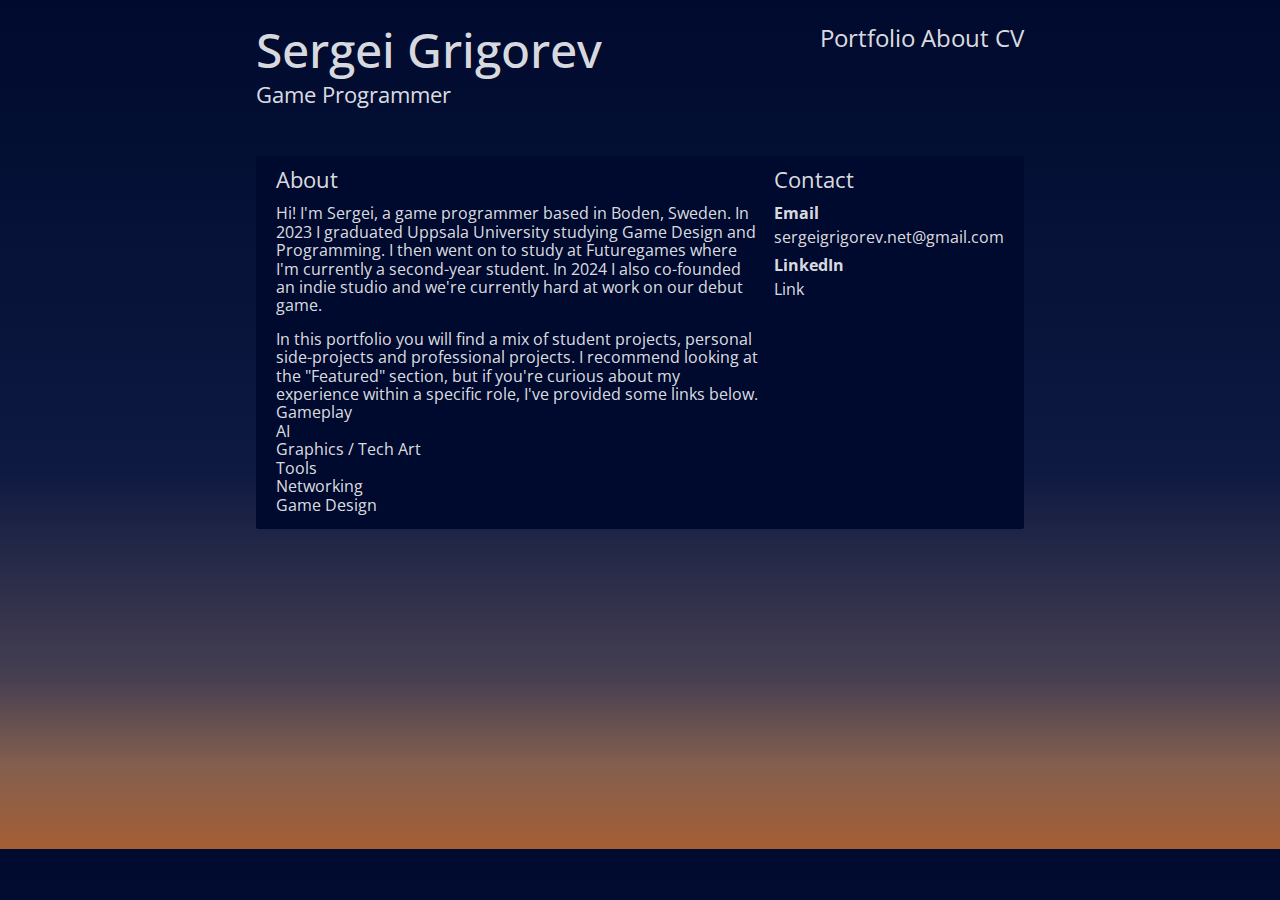
<file: pages/about.html>
<!DOCTYPE html>
<html lang="en">
    <head>
        <meta charset="utf-8">
        <title>Sergei Grigorev</title>
        <link rel="stylesheet" href="/styles/main.css">
        <link rel="stylesheet" href="/styles/project.css">
        <link rel="stylesheet" href="/styles/about.css">
        <link rel="icon" type="image/x-icon" href="/assets/favicon.ico">
        <link rel="preconnect" href="https://fonts.googleapis.com">
        <link rel="preconnect" href="https://fonts.gstatic.com" crossorigin>
        <link rel="stylesheet" href="https://fonts.googleapis.com/css2?family=Open+Sans:ital,wght@0,300..800;1,300..800&display=swap">
    </head>

    <body>
        <header>
            <div>
                <h1 class="title">Sergei Grigorev</h1>
                <h3 class="subtitle">Game Programmer</h3>
            </div>
            
            <nav>
                <a href="/index.html">Portfolio</a>
                <a href="about.html">About</a>
                <a href="/assets/CV.pdf" target="_blank">CV</a>
            </nav>
        </header>

        <div class="content">
            <div id="about">
                <div>
                    <h3 class="section-title">About</h3>
                    <p>
                        Hi! I'm Sergei, a game programmer based in Boden, Sweden. In 2023 I graduated Uppsala University studying Game Design and Programming. I then went on to study at Futuregames where I'm currently a second-year student. In 2024 I also co-founded an indie studio and we're currently hard at work on our debut game.
                    </p>
                    <p style="margin-top: 15px">
                        In this portfolio you will find a mix of student projects, personal side-projects and professional projects. I recommend looking at the "Featured" section, but if you're curious about my experience within a specific role, I've provided some links below. 
                    </p>
                    <p>Gameplay</p>
                    <p>AI</p>
                    <p>Graphics / Tech Art</p>
                    <p>Tools</p>
                    <p>Networking</p>
                    <p>Game Design</p>
                </div>
                <div>
                    <h3 class="section-title">Contact</h3>
                    <p style="font-weight: 700; margin-bottom: 5px;">Email</p>
                    <p style="margin-bottom: 10px;">sergeigrigorev.net@gmail.com</p>
                    <p style="font-weight: 700;  margin-bottom: 5px;">LinkedIn </p>
                    <a  style="margin-bottom: 10px;" href="https://www.linkedin.com/in/sergei-grigorev-b1b1b0256/" target="_blank">Link</a>
                </div>
            </div>
            
            
        </div>

        <footer>
        </footer>
    </body>
</html>
</file>
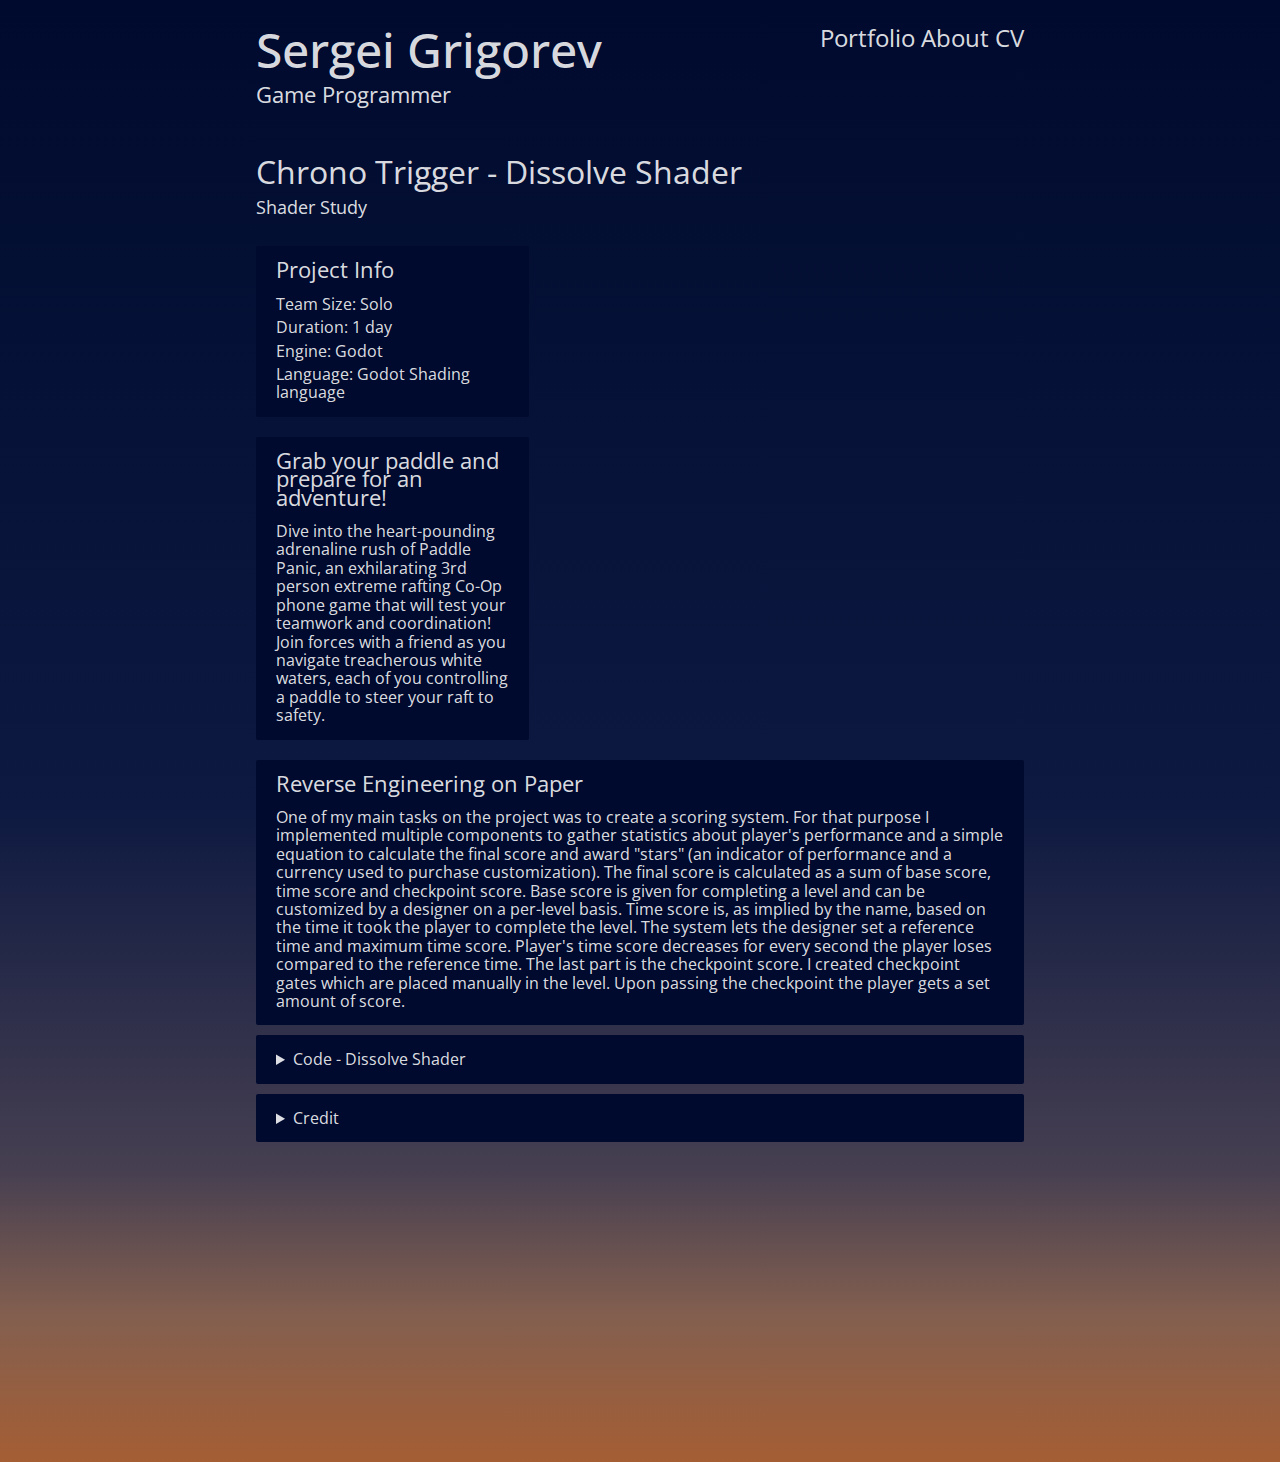
<file: pages/chrono-trigger-dissolve-shader.html>
<!DOCTYPE html>
<html lang="en">
    <head>
        <meta charset="utf-8">
        <title>Sergei Grigorev</title>
        <link rel="stylesheet" href="/styles/main.css">
        <link rel="stylesheet" href="/styles/project.css">
        <link rel="icon" type="image/x-icon" href="/assets/favicon.ico">
        <link rel="preconnect" href="https://fonts.googleapis.com">
        <link rel="preconnect" href="https://fonts.gstatic.com" crossorigin>
        <link rel="stylesheet" href="https://fonts.googleapis.com/css2?family=Open+Sans:ital,wght@0,300..800;1,300..800&display=swap">
    </head>

    <body>
        <header>
            <div>
                <h1 class="title">Sergei Grigorev</h1>
                <h3 class="subtitle">Game Programmer</h3>
            </div>
            
            <nav>
                <a href="/index.html">Portfolio</a>
                <a href="about.html">About</a>
                <a href="/assets/CV.pdf" target="_blank">CV</a>
            </nav>
        </header>

        <h2>Chrono Trigger - Dissolve Shader</h2>
        <h3 id="game-subtitle">Shader Study</h3>
        
        <div class="content">
            <div id="first-block">
                <div id="project-overview">
                    <div class="grid-item" style="margin-top: 0;">
                        <h3 class="section-title">Project Info</h3>
                        <p style="margin-top: 5px;">Team Size: Solo</p>
                        <p style="margin-top: 5px;">Duration: 1 day</p>
                        <p style="margin-top: 5px;">Engine: Godot</p>
                        <p style="margin-top: 5px;">Language: Godot Shading language</p>
                    </div>

                    <div class="grid-item" style="margin-top: 0;">
                        <h3 class="section-title">Grab your paddle and prepare for an adventure!</h3>
                        <p>
                            Dive into the heart-pounding adrenaline rush of Paddle Panic, an exhilarating 3rd person extreme rafting Co-Op phone game that will test your teamwork and coordination! Join forces with a friend as you navigate treacherous white waters, each of you controlling a paddle to steer your raft to safety.
                        </p>
                    </div>
                </div>
            
                <div id="trailer">
                    <iframe class="media" width="640" height="360" src="https://www.youtube-nocookie.com/embed/dKOPEOl-oMg?si=D6gAn07_azBxQZMw" title="YouTube video player" frameborder="0" allow="accelerometer; autoplay; clipboard-write; encrypted-media; gyroscope; picture-in-picture; web-share" referrerpolicy="strict-origin-when-cross-origin" allowfullscreen></iframe>
                </div>
            </div>
            
            
            <div class="grid-item">
                <h3 class="section-title">Reverse Engineering on Paper</h3>
                <p>
                    One of my main tasks on the project was to create a scoring system. For that purpose I implemented multiple components to gather statistics about player's performance and a simple equation to calculate the final score and award "stars" (an indicator of performance and a currency used to purchase customization). The final score is calculated as a sum of base score, time score and checkpoint score. Base score is given for completing a level and can be customized by a designer on a per-level basis. Time score is, as implied by the name, based on the time it took the player to complete the level. The system lets the designer set a reference time and maximum time score. Player's time score decreases for every second the player loses compared to the reference time. The last part is the checkpoint score. I created checkpoint gates which are placed manually in the level. Upon passing the checkpoint the player gets a set amount of score.
                </p>
            </div>
            
            <div class="grid-item">
                <details>
                    <summary>Code - Dissolve Shader</summary>
                    <pre class="code-snippet">
                        <code>
shader_type canvas_item;

uniform float _Opacity;
uniform sampler2D _DissolveTexture;

float dissolve(vec2 uv, float opacity)
{
	vec2 size = vec2(textureSize(_DissolveTexture, 0));
	float mask = texture(_DissolveTexture, mod(uv, size) / size).x;
	return step(mask, opacity);
}

void fragment()
{
	COLOR = texture(TEXTURE, UV);
	COLOR.r += 1.0 - _Opacity;
	COLOR *= dissolve(UV / TEXTURE_PIXEL_SIZE, _Opacity);
}
                        </code>
                    </pre>  
                </details>
            </div>
            <div class="grid-item">
                <details>
                    <summary>Credit</summary>
                    <p>Dragon sprites - Stephen "Redshrike" Challener, MrBeast, Surt, Blarumyrran, Sharm, Zabin</p>
                </details>
            </div> 
        </div>

        <footer>
        </footer>
    </body>
</html>
</file>
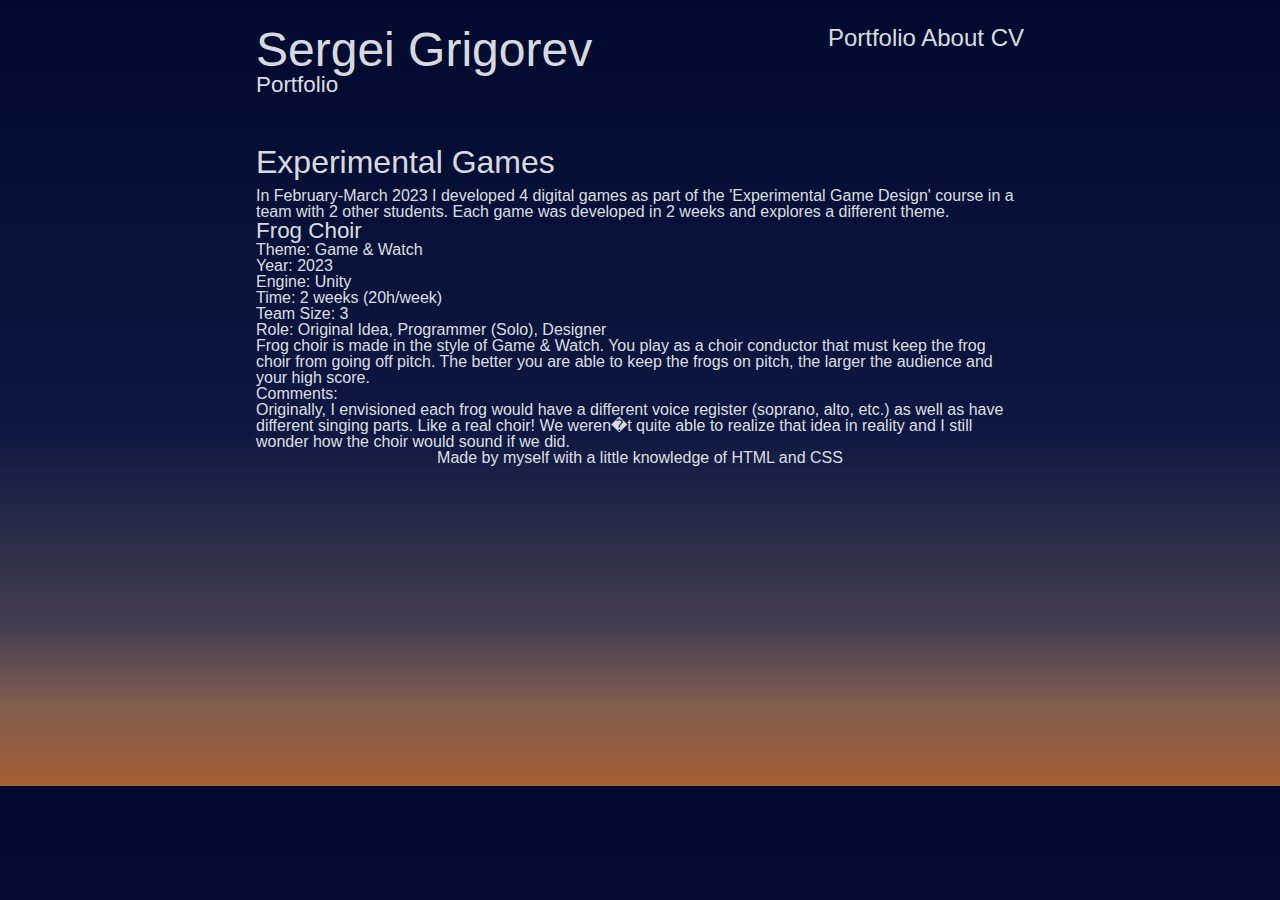
<file: pages/experimental-games.html>
<!DOCTYPE html>
<html lang="en">
    <head>
        <meta charset="utf-8">
        <link rel="stylesheet" href="../styles/main.css">
        <title>Experimental Games | Sergei Grigorev</title>
    </head>

    <body>
        <header class="container">
            <div class="title">
                <h1>Sergei Grigorev</h1>
                <h3>Portfolio</h3>  
            </div>
            
            <nav>
                <a href="index.html">Portfolio</a>
                <a href="pages/about.html">About</a>
                <a href="/assets/CV.pdf" target="_blank">CV</a>
            </nav>
        </header>

        <section class="container">
            <h2>Experimental Games</h2>
            <p>In February-March 2023 I developed 4 digital games as part of the 'Experimental Game Design' course in a team with 2 other students. Each game was developed in 2 weeks and explores a different theme.</p>
            <h3>Frog Choir</h3>
            <h4>Theme: Game & Watch</h4>
            <div class = "project_info">
                <p>Year: 2023</p>
                <p>Engine: Unity</p>
                <p>Time: 2 weeks (20h/week)</p>
                <p>Team Size: 3</p>
                <p>Role: Original Idea, Programmer (Solo), Designer</p>
            </div>
            <p>Frog choir is made in the style of Game & Watch. You play as a choir conductor that must keep the frog choir from going off pitch. The better you are able to keep the frogs on pitch, the larger the audience and your high score.</p>
            <h4>Comments:</h4>
            <p>Originally, I envisioned each frog would have a different voice register (soprano, alto, etc.) as well as have different singing parts. Like a real choir! We weren�t quite able to realize that idea in reality and I still wonder how the choir would sound if we did.</p>
        </section>

        <footer class="container">
            <small>Made by myself with a little knowledge of HTML and CSS</small>
        </footer>
    </body>
</html>
</file>
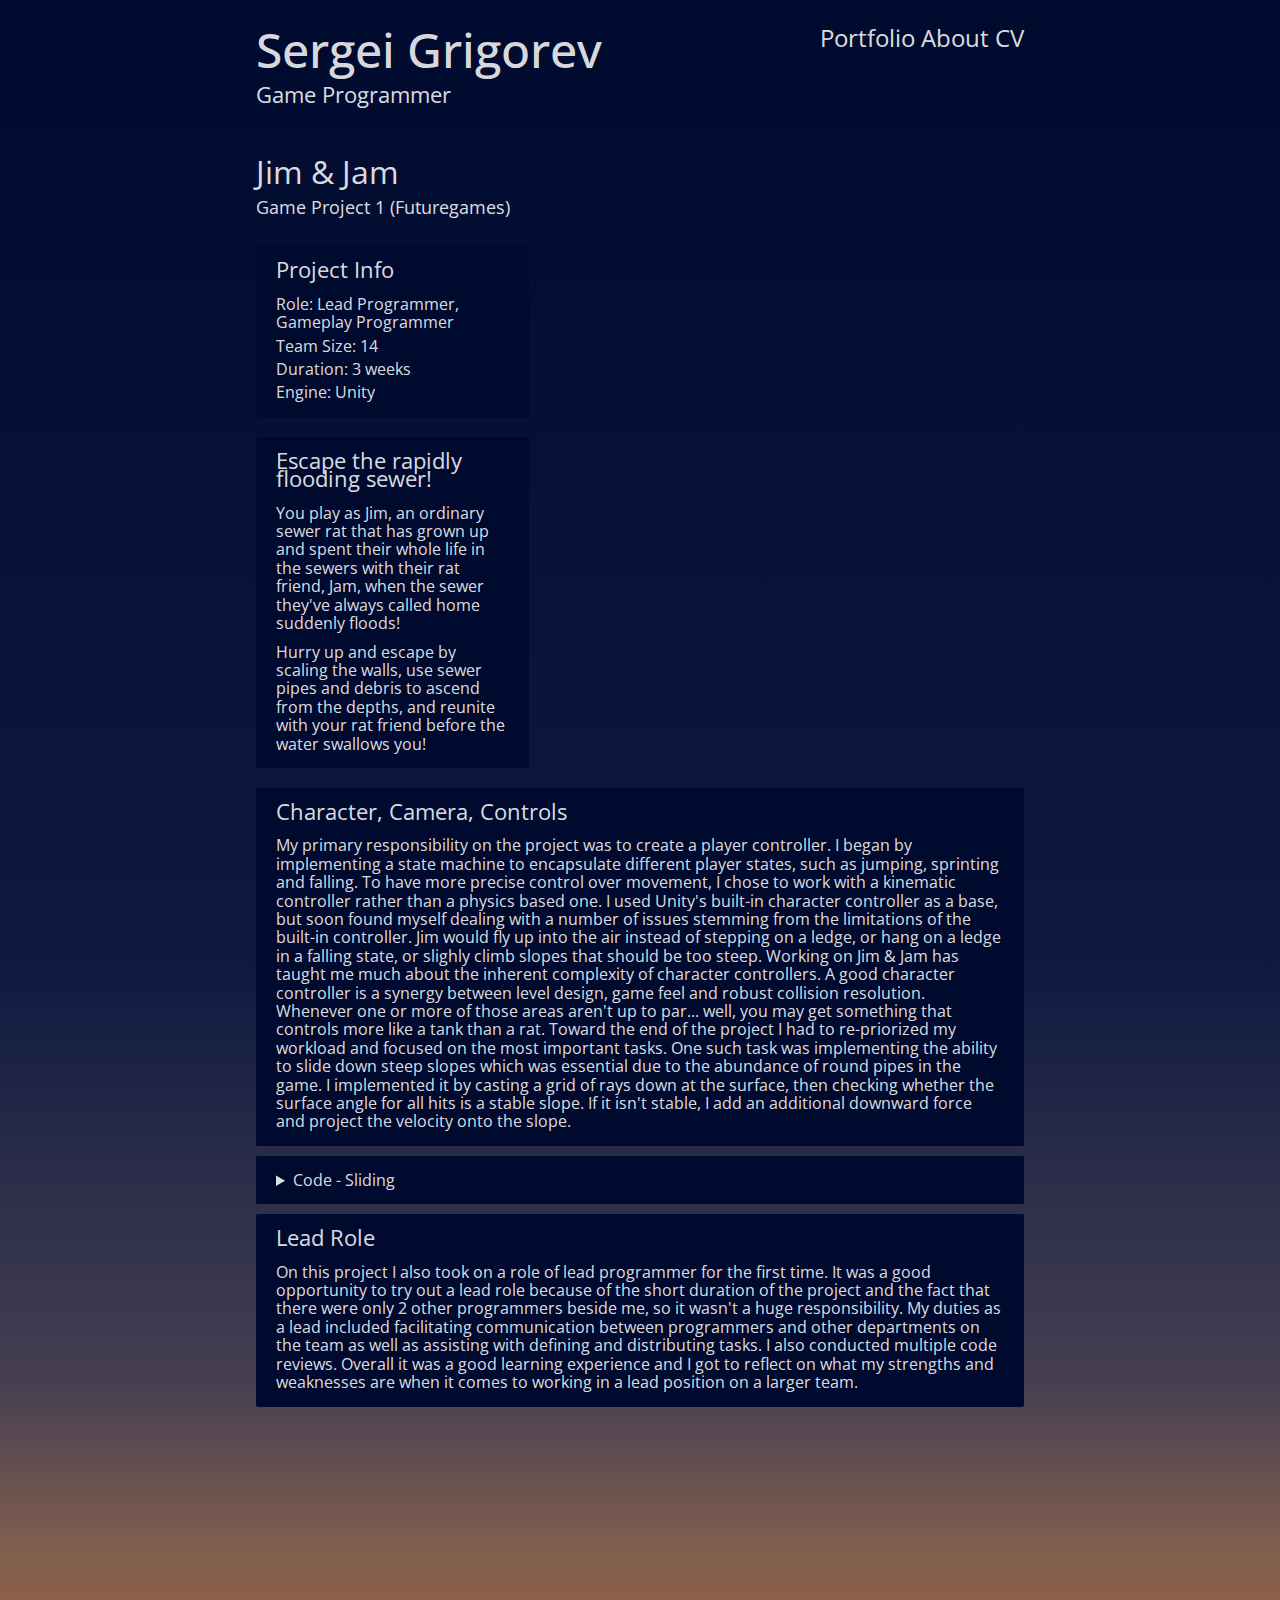
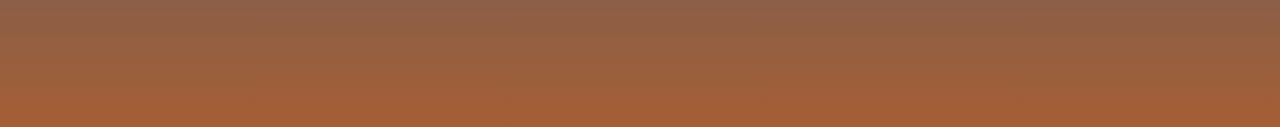
<file: pages/game-project-1.html>
<!DOCTYPE html>
<html lang="en">
    <head>
        <meta charset="utf-8">
        <title>Sergei Grigorev</title>
        <link rel="stylesheet" href="/styles/main.css">
        <link rel="stylesheet" href="/styles/project.css">
        <link rel="icon" type="image/x-icon" href="/assets/favicon.ico">
        <link rel="preconnect" href="https://fonts.googleapis.com">
        <link rel="preconnect" href="https://fonts.gstatic.com" crossorigin>
        <link rel="stylesheet" href="https://fonts.googleapis.com/css2?family=Open+Sans:ital,wght@0,300..800;1,300..800&display=swap">
    </head>

    <body>
        <header>
            <div>
                <h1 class="title">Sergei Grigorev</h1>
                <h3 class="subtitle">Game Programmer</h3>
            </div>
            
            <nav>
                <a href="/index.html">Portfolio</a>
                <a href="about.html">About</a>
                <a href="/assets/CV.pdf" target="_blank">CV</a>
            </nav>
        </header>

        <h2>Jim &amp; Jam</h2>
        <h3 id="game-subtitle">Game Project 1 (Futuregames)</h3>
        
        <div class="content">
            <div id="first-block">
                <div id="project-overview">
                    <div class="grid-item" style="margin-top: 0;">
                        <h3 class="section-title">Project Info</h3>
                        <p>Role: Lead Programmer, Gameplay Programmer</p>
                        <p style="margin-top: 5px;">Team Size: 14</p>
                        <p style="margin-top: 5px;">Duration: 3 weeks</p>
                        <p style="margin-top: 5px;">Engine: Unity</p>
                    </div>

                    <div class="grid-item" style="margin-top: 0;">
                        <h3 class="section-title">Escape the rapidly flooding sewer!</h3>
                        <p>
                            You play as Jim, an ordinary sewer rat that has grown up and spent their whole life in the sewers with their rat friend, Jam, when the sewer they've always called home suddenly floods!
                        </p>
                        <p style="margin-top: 10px;">
                            Hurry up and escape by scaling the walls, use sewer pipes and debris to ascend from the depths, and reunite with your rat friend before the water swallows you!
                        </p>
                    </div>
                </div>
            
                <div id="trailer">
                    <iframe class="media" width="640" height="360" src="https://www.youtube-nocookie.com/embed/W_pp0YUxciI?si=1NSyQzJkNaoNkm8u" title="YouTube video player" frameborder="0" allow="accelerometer; autoplay; clipboard-write; encrypted-media; gyroscope; picture-in-picture; web-share" referrerpolicy="strict-origin-when-cross-origin" allowfullscreen></iframe>
                </div>
            </div>
            
            
            <div class="grid-item">
                <h3 class="section-title">Character, Camera, Controls</h3>
                <p>
                    My primary responsibility on the project was to create a player controller. I began by implementing a state machine to encapsulate different player states, such as jumping, sprinting and falling. To have more precise control over movement, I chose to work with a kinematic controller rather than a physics based one. I used Unity's built-in character controller as a base, but soon found myself dealing with a number of issues stemming from the limitations of the built-in controller. Jim would fly up into the air instead of stepping on a ledge, or hang on a ledge in a falling state, or slighly climb slopes that should be too steep. Working on Jim &amp; Jam has taught me much about the inherent complexity of character controllers. A good character controller is a synergy between level design, game feel and robust collision resolution. Whenever one or more of those areas aren't up to par... well, you may get something that controls more like a tank than a rat. Toward the end of the project I had to re-priorized my workload and focused on the most important tasks. One such task was implementing the ability to slide down steep slopes which was essential due to the abundance of round pipes in the game. I implemented it by casting a grid of rays down at the surface, then checking whether the surface angle for all hits is a stable slope. If it isn't stable, I add an additional downward force and project the velocity onto the slope.  
                </p>
            </div>
            
            <div class="grid-item">
                <details>
                    <summary>Code - Sliding</summary>
                    <pre class="code-snippet">
                        <code>
    private void FixedUpdate()
    {
        isGrounded = IsGrounded();
        isSliding = IsSliding(out var slideNormal);

        ApplyAcceleration(ref velocity, Time.deltaTime);
        ApplyGravity(ref velocity, Time.deltaTime);

        if (isSliding)
        {
            Slide(slideNormal, ref velocity, Time.deltaTime)
        }

        controller.Move(velocity * Time.deltaTime);
        velocity = controller.velocity;
    }
                        </code>
                    </pre>
                    <pre class="code-snippet">
                        <code>
    private void Slide(Vector3 slideNormal, ref Vector3 velocity, float deltaTime)
    {
        velocity.y -= slideForce * deltaTime;
        velocity = Vector3.ProjectOnPlane(velocity, slideNormal);
    }
                        </code>
                    </pre>
                    <pre class="code-snippet">
                        <code>
    private bool IsSliding(out Vector3 slideNormal)
    {
        slideNormal = Vector3.zero;

        if (isGrounded) return false;

        var radius = controller.radius;
        var offset = radius;
        var position = transform.position + new Vector3(0, radius, 0);

        rayBuffer[0] = new Ray(position + new Vector3(-offset, 0, offset), Vector3.down);
        rayBuffer[1] = new Ray(position + new Vector3(0, 0, offset), Vector3.down);
        rayBuffer[2] = new Ray(position + new Vector3(offset, 0, offset), Vector3.down);
        rayBuffer[3] = new Ray(position + new Vector3(-offset, 0, 0), Vector3.down);
        rayBuffer[4] = new Ray(position + new Vector3(0, 0, 0), Vector3.down);
        rayBuffer[5] = new Ray(position + new Vector3(offset, 0, 0), Vector3.down);
        rayBuffer[6] = new Ray(position + new Vector3(-offset, 0, -offset), Vector3.down);
        rayBuffer[7] = new Ray(position + new Vector3(0, 0, -offset), Vector3.down);
        rayBuffer[8] = new Ray(position + new Vector3(offset, 0, -offset), Vector3.down);

        foreach (var ray in rayBuffer)
        {
            int hits = Physics.RaycastNonAlloc(ray, slideCheckHits, slideRayLength, mask);

            for (int i = 0; i &lt; hits; i++)
            {
                float dot = Vector3.Dot(Vector3.up, slideCheckHits[i].normal);
                if (dot &lt; Mathf.Cos(slopeLimit * Mathf.Deg2Rad))
                {
                    slideNormal = slideCheckHits[i].normal;
                    return true;
                }
            }
        }

        return false;
    }
                        </code>
                    </pre>  
                </details>
            </div>
                
            <div class="grid-item">
                <h3 class="section-title">Lead Role</h3>
                <p>On this project I also took on a role of lead programmer for the first time. It was a good opportunity to try out a lead role because of the short duration of the project and the fact that there were only 2 other programmers beside me, so it wasn't a huge responsibility. My duties as a lead included facilitating communication between programmers and other departments on the team as well as assisting with defining and distributing tasks. I also conducted multiple code reviews. Overall it was a good learning experience and I got to reflect on what my strengths and weaknesses are when it comes to working in a lead position on a larger team.</p>
            </div>
        </div>

        <footer>
        </footer>
    </body>
</html>
</file>
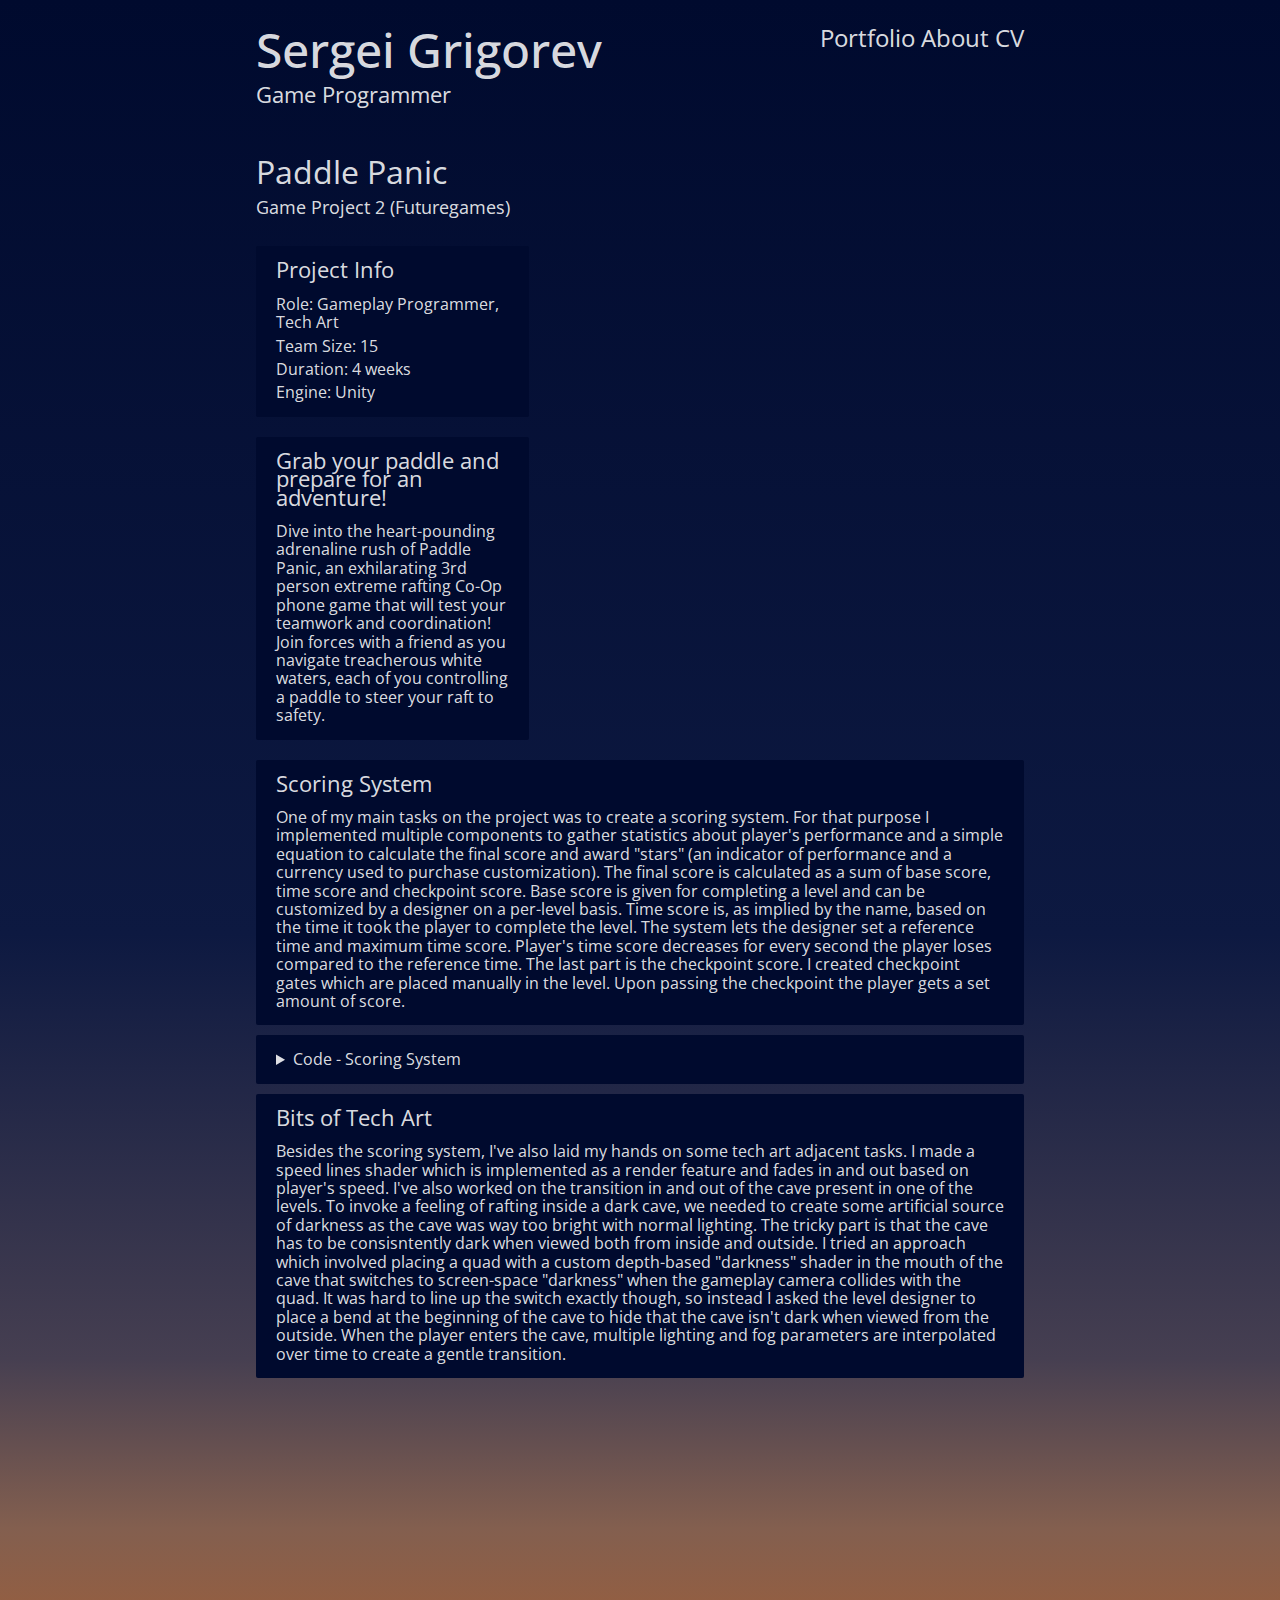
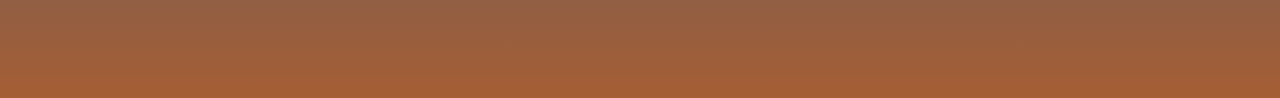
<file: pages/game-project-2.html>
<!DOCTYPE html>
<html lang="en">
    <head>
        <meta charset="utf-8">
        <title>Sergei Grigorev</title>
        <link rel="stylesheet" href="/styles/main.css">
        <link rel="stylesheet" href="/styles/project.css">
        <link rel="icon" type="image/x-icon" href="/assets/favicon.ico">
        <link rel="preconnect" href="https://fonts.googleapis.com">
        <link rel="preconnect" href="https://fonts.gstatic.com" crossorigin>
        <link rel="stylesheet" href="https://fonts.googleapis.com/css2?family=Open+Sans:ital,wght@0,300..800;1,300..800&display=swap">
    </head>

    <body>
        <header>
            <div>
                <h1 class="title">Sergei Grigorev</h1>
                <h3 class="subtitle">Game Programmer</h3>
            </div>
            
            <nav>
                <a href="/index.html">Portfolio</a>
                <a href="about.html">About</a>
                <a href="/assets/CV.pdf" target="_blank">CV</a>
            </nav>
        </header>

        <h2>Paddle Panic</h2>
        <h3 id="game-subtitle">Game Project 2 (Futuregames)</h3>
        
        <div class="content">
            <div id="first-block">
                <div id="project-overview">
                    <div class="grid-item" style="margin-top: 0;">
                        <h3 class="section-title">Project Info</h3>
                        <p>Role: Gameplay Programmer, Tech Art</p>
                        <p style="margin-top: 5px;">Team Size: 15</p>
                        <p style="margin-top: 5px;">Duration: 4 weeks</p>
                        <p style="margin-top: 5px;">Engine: Unity</p>
                    </div>

                    <div class="grid-item" style="margin-top: 0;">
                        <h3 class="section-title">Grab your paddle and prepare for an adventure!</h3>
                        <p>
                            Dive into the heart-pounding adrenaline rush of Paddle Panic, an exhilarating 3rd person extreme rafting Co-Op phone game that will test your teamwork and coordination! Join forces with a friend as you navigate treacherous white waters, each of you controlling a paddle to steer your raft to safety.
                        </p>
                    </div>
                </div>
            
                <div id="trailer">
                    <iframe class="media" width="640" height="360" src="https://www.youtube-nocookie.com/embed/dKOPEOl-oMg?si=D6gAn07_azBxQZMw" title="YouTube video player" frameborder="0" allow="accelerometer; autoplay; clipboard-write; encrypted-media; gyroscope; picture-in-picture; web-share" referrerpolicy="strict-origin-when-cross-origin" allowfullscreen></iframe>
                </div>
            </div>
            
            
            <div class="grid-item">
                <h3 class="section-title">Scoring System</h3>
                <p>
                    One of my main tasks on the project was to create a scoring system. For that purpose I implemented multiple components to gather statistics about player's performance and a simple equation to calculate the final score and award "stars" (an indicator of performance and a currency used to purchase customization). The final score is calculated as a sum of base score, time score and checkpoint score. Base score is given for completing a level and can be customized by a designer on a per-level basis. Time score is, as implied by the name, based on the time it took the player to complete the level. The system lets the designer set a reference time and maximum time score. Player's time score decreases for every second the player loses compared to the reference time. The last part is the checkpoint score. I created checkpoint gates which are placed manually in the level. Upon passing the checkpoint the player gets a set amount of score.
                </p>
            </div>
            
            <div class="grid-item">
                <details>
                    <summary>Code - Scoring System</summary>
                    <pre class="code-snippet">
                        <code>
public class RaceResults : MonoBehaviour
{
    [SerializeField] private RaceTimer timer;
    [SerializeField] private CheckpointScore checkpointScore;
    
    [SerializeField] private List&lt;Star&gt; starTiers;
    [SerializeField] private int baseScore = 1000;
    [SerializeField] private PerfectTime perfectTime;
    [SerializeField] private int scoreLostPerSec;
    
    public RaceData GetResults()
    {
        RaceData raceData;

        raceData.time = GetTime();
        raceData.score = GetScore();
        raceData.stars = GetStars(raceData.score);
        
        Debug.Log($"Time: {raceData.time}");
        Debug.Log($"Score: {raceData.score}");
        Debug.Log($"Stars: {raceData.stars}");

        
        return raceData;
    }

    private string GetTime()
    {
        return timer.Formatted;
    }

    private int GetScore()
    {
        int timeDelta = Mathf.Min(timer.Raw - perfectTime.Raw, 0);
        int timeScore = perfectTime.score - (timeDelta * scoreLostPerSec);
        int totalScore = baseScore + checkpointScore.GetScore() + timeScore;

        return totalScore;
    }

    private int GetStars(int score)
    {
        for (int i = starTiers.Count; i > -1; i--)
        {
            if (score >= starTiers[i-1].score)
                return i;
        }

        return 0;
    }
}
                        </code>
                    </pre>  
                </details>
            </div>
            <div class="grid-item">
                <h3 class="section-title">Bits of Tech Art</h3>
                <p>
                    Besides the scoring system, I've also laid my hands on some tech art adjacent tasks. I made a speed lines shader which is implemented as a render feature and fades in and out based on player's speed. I've also worked on the transition in and out of the cave present in one of the levels. To invoke a feeling of rafting inside a dark cave, we needed to create some artificial source of darkness as the cave was way too bright with normal lighting. The tricky part is that the cave has to be consisntently dark when viewed both from inside and outside. I tried an approach which involved placing a quad with a custom depth-based "darkness" shader in the mouth of the cave that switches to screen-space "darkness" when the gameplay camera collides with the quad. It was hard to line up the switch exactly though, so instead I asked the level designer to place a bend at the beginning of the cave to hide that the cave isn't dark when viewed from the outside. When the player enters the cave, multiple lighting and fog parameters are interpolated over time to create a gentle transition.
                </p>  
            </div>
            
        </div>

        <footer>
        </footer>
    </body>
</html>
</file>
<file: styles/project.css>
.content {
    display: grid;
    grid-template-columns: 1fr;
    column-gap: 16px;
    margin-top: 30px
}

.media {
    border-radius: 2px;
    width: 100%;
    height: 100%;
}

.code-snippet {
    line-height: 1.3rem;
    margin-left: 30px;
}

.grid-item {
    background-color: #000A2E;
    border-radius: 2px;
    padding: 15px 20px;
    margin-top: 10px;
    line-height: 1.15rem;
}

.section-title {
    margin-bottom: 15px;
}

/* IDs */

#game-subtitle {
    font-size: 1.15rem;
}

#first-block {
    display: grid;
    grid-template-columns: 1fr 1.75fr;
    column-gap: 16px;
    align-items: center;
    margin-bottom: 10px;
}

#project-overview {
    display: grid;
    grid-row-gap: 20px;
    align-content: space-between;
}

#trailer {
    width: 100%;
    height: 100%;
}
</file>
<file: styles/about.css>
#about {
    display: grid;
    grid-template-columns: 4fr 1fr;
    column-gap: 16px;
    background-color: #000A2E;
    border-radius: 2px;
    padding: 15px 20px;
    line-height: 1.15rem;
}
</file>
<file: styles/main.css>
/* http://meyerweb.com/eric/tools/css/reset/ 
   v2.0 | 20110126
   License: none (public domain)
*/

html, body, div, span, applet, object, iframe,
h1, h2, h3, h4, h5, h6, p, blockquote, pre,
a, abbr, acronym, address, big, cite, code,
del, dfn, em, img, ins, kbd, q, s, samp,
small, strike, strong, sub, sup, tt, var,
b, u, i, center,
dl, dt, dd, ol, ul, li,
fieldset, form, label, legend,
table, caption, tbody, tfoot, thead, tr, th, td,
article, aside, canvas, details, embed, 
figure, figcaption, footer, header, hgroup, 
menu, nav, output, ruby, section, summary,
time, mark, audio, video {
	margin: 0;
	padding: 0;
	border: 0;
	font-size: 100%;
	font: inherit;
	vertical-align: baseline;
}
/* HTML5 display-role reset for older browsers */
article, aside, details, figcaption, figure, 
footer, header, hgroup, menu, nav, section {
	display: block;
}
body {
	line-height: 1;
}
ol, ul {
	list-style: none;
}
blockquote, q {
	quotes: none;
}
blockquote:before, blockquote:after,
q:before, q:after {
	content: '';
	content: none;
}
table {
	border-collapse: collapse;
	border-spacing: 0;
}


/* Elements */

body {
    font-family: "Open Sans", sans-serif;
	background-color: #121212;
    background: linear-gradient(to bottom, #000A2E 0%, #0D1941 55%, #463F51 80%, #835F4F 90%, #A55E34 100%);
	color: rgba(255, 255, 255, 0.87);
    padding-left: 20%;
    padding-right: 20%;
    padding-top: 2%;
    padding-bottom: 20rem;

}

header {
    display: grid;
    grid-template-columns: auto auto;
    justify-content: space-between;
    margin-bottom: 50px;
}

nav {
	font-size: 1.5rem;
}

footer {
    text-align: center
}

h1 {
    font-weight: 500;
	font-size: 3rem;
}

h2 {
    font-size: 2rem;
    margin-top: 10px;
    margin-bottom: 10px;
}

h3 {
    font-size: 1.4rem;
}

p {
	font-size: 1rem;
}

a {
    transition: opacity 0.2s
}

/* unvisited link */
a:link {
    color: inherit;
    text-decoration: none;
}

/* visited link */
a:visited {
    color: inherit;
    text-decoration: none;
}

/* mouse over link */
a:hover {
    opacity: 0.7;
    text-decoration: none;
    
}

a:active {
    text-decoration: none;
}

/* Classes */

.title {
}

.subtitle {
    margin-top: 10px;
}

.featured-container {
    display: grid;
    grid-template-columns: 1fr 1fr;
    column-gap: 16px;
}

.featured-item {
    margin-top: 20px;
    margin-bottom: 20px;
    text-align: center;
}

.archive-container {
    display: grid;
    grid-template-columns: 1fr 1fr 1fr 1fr;
    column-gap: 16px;
}

.archive-item {
    margin-top: 20px;
    margin-bottom: 20px;
    text-align: center;
}

.grid-image {
    width: 100%;
    height: auto;
    border-radius: 2px;
}

.grid-image:active {
    opacity: 0;
}

.grid-video {
    width: 100%;
    height: auto;
    border-radius: 2px;
}

.grid-text {
    padding: 5px;
    line-height: 20px;
}

.grid-text:active {
    opacity: 1;
}

/* IDs */

#introduction {
    font-size: 1.5rem;
    text-align: center;
    margin-top: 40px;
    margin-bottom: 40px;
}

#rainbow-1 {
    color: red;
}

#rainbow-2 {
    color: orange;
}

#rainbow-3 {
    color: yellow;
}

#rainbow-4 {
    color: green;
}

#rainbow-5 {
    color: blue;
}

#rainbow-6 {
    color: indigo;
}

#rainbow-7 {
    color: violet;
}
</file>
